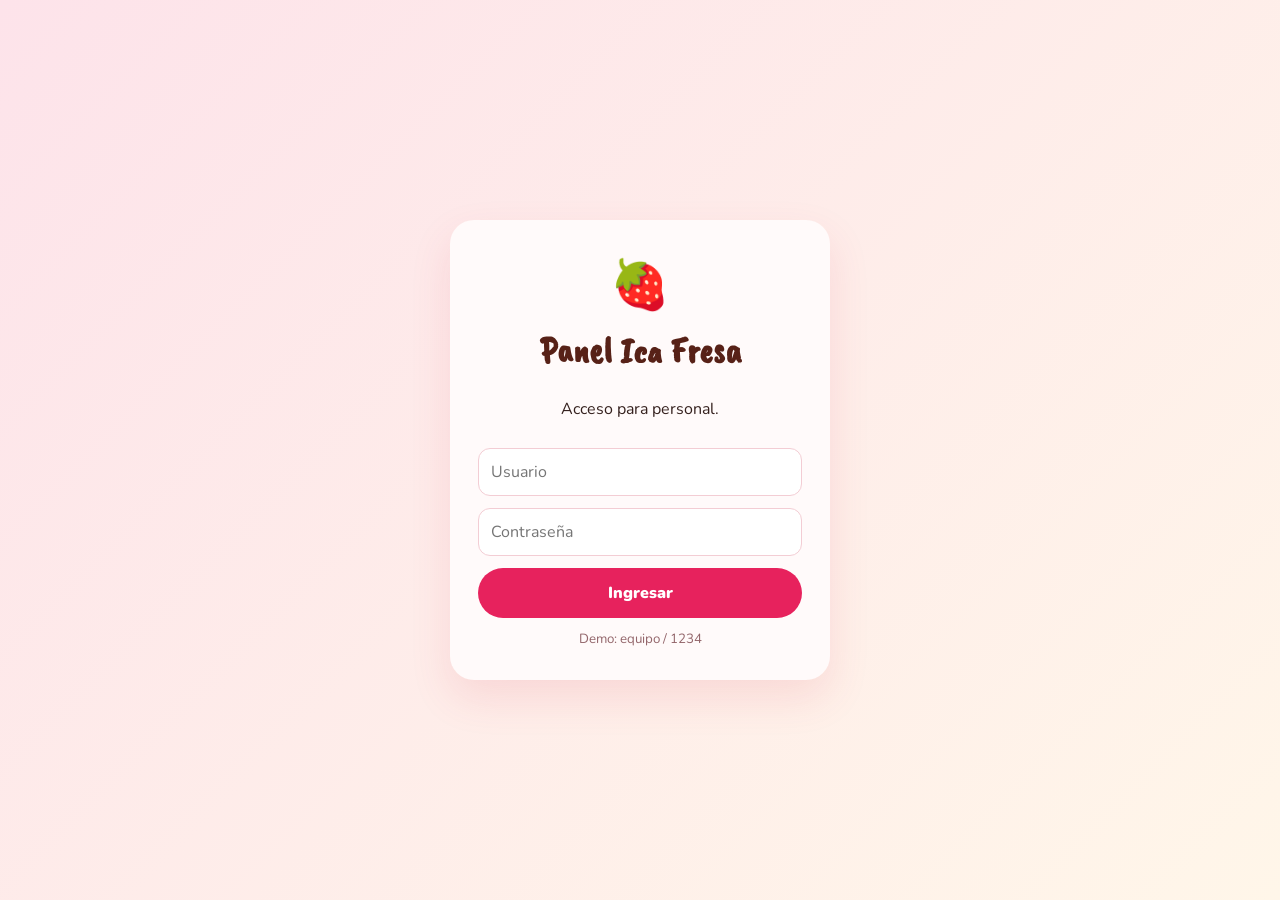
<file: admin/admin.html>
<!DOCTYPE html>
<html lang="es">
  <head>
    <meta charset="UTF-8" />
    <meta name="viewport" content="width=device-width, initial-scale=1" />
    <title>Ica Fresa | Panel de administrador</title>
    <link rel="stylesheet" href="../css/global.css" />
    <link rel="stylesheet" href="admin.css" />
  </head>

  <body>
    <!-- Login (visible si no hay sesión) -->
    <section id="loginView" class="login-view">
      <form class="login-card" id="loginForm">
        <span>🍓</span>
        <h2>Panel Ica Fresa</h2>
        <p>Acceso para personal.</p>
        <input id="loginUser" placeholder="Usuario" autocomplete="username" />
        <input id="loginPass" type="password" placeholder="Contraseña" autocomplete="current-password" />
        <button class="primary full" type="submit">Ingresar</button>
        <small>Demo: equipo / 1234</small>
      </form>
    </section>

    <!-- Panel (visible tras iniciar sesión) -->
    <main id="panelView" class="hidden">
      <header class="site-header">
        <a class="brand" href="../inicio/inicio.html">
          <span><img src="../img/icon.png" alt="" /></span>
          <b>ICA FRESA</b>
          <small>PANEL</small>
        </a>
        <nav id="adminTabs">
          <button data-tab="productos" class="selected">Productos</button>
          <button data-tab="toppings">Toppings</button>
          <button data-tab="cremas">Cremas</button>
          <button data-tab="fidelidad">🍓 Fidelidad</button>
          <button data-tab="pedidos">Pedidos</button>
          <button data-tab="config">Configuración</button>
        </nav>
        <button class="primary ghost" id="logoutBtn">Salir</button>
      </header>

      <!-- Productos -->
      <section class="tab open" id="tab-productos">
        <div class="tab-head">
          <h2>🍓 Productos</h2>
          <button class="primary" id="newProduct">+ Nuevo producto</button>
        </div>
        <div class="table-wrap">
          <table>
            <thead>
              <tr>
                <th>Imagen</th>
                <th>Nombre</th>
                <th>Categoría</th>
                <th>Precio</th>
                <th>Estado</th>
                <th>Acciones</th>
              </tr>
            </thead>
            <tbody id="productRows"></tbody>
          </table>
        </div>
      </section>

      <!-- Toppings -->
      <section class="tab" id="tab-toppings">
        <div class="tab-head">
          <h2>🍫 Toppings</h2>
          <button class="primary" id="newTopping">+ Nuevo topping</button>
        </div>
        <div class="table-wrap">
          <table>
            <thead>
              <tr><th>Nombre</th><th>Precio extra</th><th>Disponible</th><th>Acciones</th></tr>
            </thead>
            <tbody id="toppingRows"></tbody>
          </table>
        </div>
      </section>

      <!-- Cremas -->
      <section class="tab" id="tab-cremas">
        <div class="tab-head">
          <h2>🍦 Cremas</h2>
          <button class="primary" id="newCrema">+ Nueva crema</button>
        </div>
        <div class="table-wrap">
          <table>
            <thead>
              <tr><th>Nombre</th><th>Disponible</th><th>Acciones</th></tr>
            </thead>
            <tbody id="cremaRows"></tbody>
          </table>
        </div>
      </section>

      <!-- Fidelidad -->
      <section class="tab" id="tab-fidelidad">
        <div class="tab-head">
          <h2>🍓 Tarjetas de fidelidad</h2>
          <button class="primary" id="newTarjeta">+ Nueva tarjeta</button>
        </div>
        <p class="tab-note">Cada compra suma 1 fresa 🍓. A las 10 fresas la clienta canjea su premio (botón “Canjear premio”).</p>
        <div class="table-wrap">
          <table>
            <thead>
              <tr>
                <th>Clienta</th>
                <th>Teléfono</th>
                <th>Sellos</th>
                <th>Compras</th>
                <th>Canjes</th>
                <th>Creada</th>
                <th>Acciones</th>
              </tr>
            </thead>
            <tbody id="tarjetaRows"></tbody>
          </table>
        </div>
      </section>

      <!-- Configuración / locales / categorías -->
      <section class="tab" id="tab-config">
        <div class="tab-head"><h2>⚙️ Configuración de la tienda</h2></div>

        <div class="config-grid">
          <div class="config-card">
            <h3>Estado del local</h3>
            <label class="switch-row">
              <input type="checkbox" id="cfgAbierto" />
              <span>Tienda abierta ahora</span>
            </label>
            <label>Texto del horario
              <input id="cfgHorario" placeholder="1 p. m. - 10 p. m." />
            </label>
            <label>WhatsApp de pedidos (solo número)
              <input id="cfgWhatsapp" placeholder="51999900001" />
            </label>
            <label>Nombre del negocio
              <input id="cfgNombre" />
            </label>
            <button class="primary" id="saveConfig">Guardar configuración</button>
          </div>

          <div class="config-card">
            <h3>Locales</h3>
            <div id="localeList"></div>
            <button class="primary ghost" id="newLocale">+ Agregar local</button>
          </div>

          <div class="config-card">
            <h3>Categorías del menú</h3>
            <div id="catList"></div>
            <form id="catForm" class="inline-form">
              <input id="catName" placeholder="Nueva categoría" />
              <button class="primary" type="submit">Agregar</button>
            </form>
          </div>
        </div>
      </section>

      <!-- Pedidos -->
      <section class="tab" id="tab-pedidos">
        <div class="tab-head"><h2>🧾 Pedidos guardados</h2></div>
        <div class="table-wrap">
          <table>
            <thead>
              <tr><th>Fecha</th><th>Cliente</th><th>Modo</th><th>Total</th><th>Estado</th><th>Acciones</th></tr>
            </thead>
            <tbody id="pedidoRows"></tbody>
          </table>
        </div>
      </section>
    </main>

    <!-- Modal de producto -->
    <div class="overlay" id="productOverlay">
      <form class="modal" id="productForm">
        <button class="x" type="button" id="closeProduct" aria-label="Cerrar">×</button>
        <small id="productFormTitle">NUEVO PRODUCTO</small>
        <h2 id="productFormName">Producto</h2>

        <label>Nombre
          <input id="pNombre" required />
        </label>
        <label>Categoría
          <select id="pCategoria"></select>
        </label>
        <label>Descripción
          <input id="pDescripcion" />
        </label>
        <label>Precio (S/)
          <input id="pPrecio" type="number" step="0.10" min="0" required />
        </label>
        <label>Etiqueta (ej. Favorito)
          <input id="pEtiqueta" placeholder="Opcional" />
        </label>

        <label>Imagen por URL
          <input id="pImagenUrl" placeholder="https://..." />
        </label>
        <label>O subir desde la computadora
          <input id="pImagenFile" type="file" accept="image/*" />
        </label>
        <img id="pPreview" class="preview" alt="" />

        <label class="switch-row">
          <input type="checkbox" id="pPersonalizable" />
          <span>Permite personalización (crema y toppings)</span>
        </label>
        <label class="switch-row">
          <input type="checkbox" id="pDisponible" checked />
          <span>Disponible en el menú</span>
        </label>
        <label class="switch-row">
          <input type="checkbox" id="pAgotado" />
          <span>Agotado</span>
        </label>

        <button class="primary full" type="submit">Guardar producto</button>
      </form>
    </div>

    <!-- Modal de tarjeta de fidelidad -->
    <div class="overlay" id="tarjetaOverlay">
      <form class="modal" id="tarjetaForm">
        <button class="x" type="button" id="closeTarjeta" aria-label="Cerrar">×</button>
        <small>TARJETA DE FIDELIDAD</small>
        <h2 id="tarjetaFormName">Nueva tarjeta</h2>
        <label>Nombre de la clienta <input id="tcNombre" required /></label>
        <label>Teléfono (es su usuario para entrar) <input id="tcTelefono" required /></label>
        <label>Clave <input id="tcClave" required /></label>
        <label>Fresas en la tarjeta (sellos) <input id="tcSellos" type="number" min="0" max="10" required /></label>
        <label>Compras totales <input id="tcCompras" type="number" min="0" required /></label>
        <label class="switch-row">
          <input type="checkbox" id="tcClaveVisible" />
          <span>Mostrar clave</span>
          <button type="button" class="mini-btn" id="genClave">Generar clave</button>
        </label>
        <button class="primary full" type="submit">Guardar tarjeta</button>
      </form>
    </div>

    <!-- Modal de topping -->
    <div class="overlay" id="toppingOverlay">
      <form class="modal" id="toppingForm">
        <button class="x" type="button" id="closeTopping" aria-label="Cerrar">×</button>
        <small>TOPPING</small>
        <h2 id="toppingFormName">Nuevo topping</h2>
        <label>Nombre <input id="tNombre" required /></label>
        <label>Precio extra (S/) <input id="tPrecio" type="number" step="0.10" min="0" required /></label>
        <label class="switch-row">
          <input type="checkbox" id="tDisponible" checked />
          <span>Disponible</span>
        </label>
        <button class="primary full" type="submit">Guardar topping</button>
      </form>
    </div>

    <!-- Modal de crema -->
    <div class="overlay" id="cremaOverlay">
      <form class="modal" id="cremaForm">
        <button class="x" type="button" id="closeCrema" aria-label="Cerrar">×</button>
        <small>CREMA</small>
        <h2 id="cremaFormName">Nueva crema</h2>
        <label>Nombre <input id="cNombre" required /></label>
        <label class="switch-row">
          <input type="checkbox" id="cDisponible" checked />
          <span>Disponible</span>
        </label>
        <button class="primary full" type="submit">Guardar crema</button>
      </form>
    </div>

    <script src="../js/data.js"></script>
    <script src="../js/storage.js"></script>
    <script src="../js/utils.js"></script>
    <script src="admin.js"></script>
  </body>
</html>
</file>
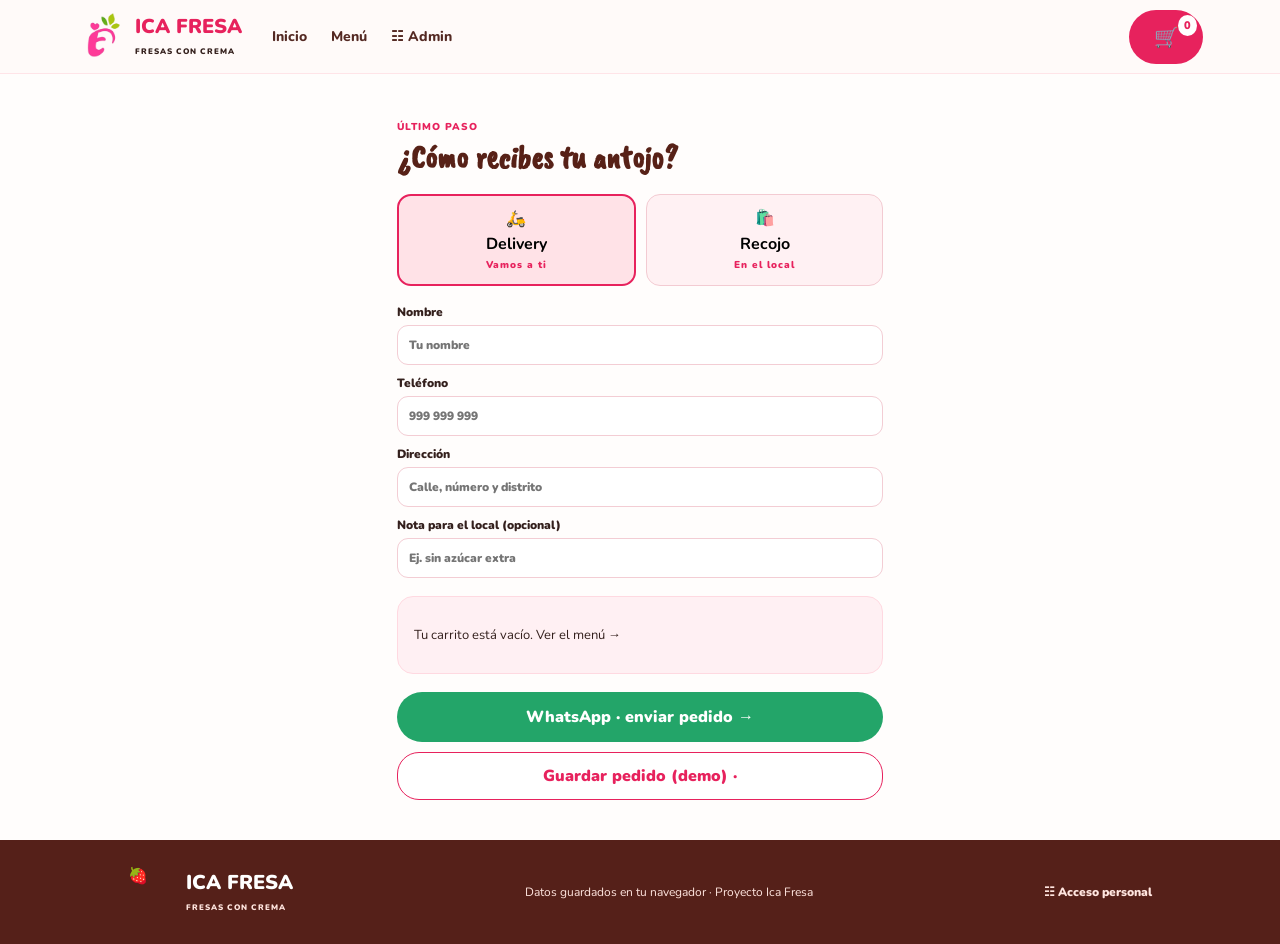
<file: pedido/pedido.html>
<!DOCTYPE html>
<html lang="es">
  <head>
    <meta charset="UTF-8" />
    <meta name="viewport" content="width=device-width, initial-scale=1" />
    <title>Ica Fresa | Pedido</title>
    <link rel="stylesheet" href="../css/global.css" />
    <link rel="stylesheet" href="pedido.css" />
  </head>

  <body>
    <header class="site-header">
      <a class="brand" href="../inicio/inicio.html">
        <span><img src="../img/icon.png" alt="" /></span>
        <b>ICA FRESA</b>
        <small>FRESAS CON CREMA</small>
      </a>
      <nav>
        <a href="../inicio/inicio.html">Inicio</a>
        <a href="../productos/productos.html">Menú</a>
        <a href="../admin/admin.html">☷ Admin</a>
      </nav>
      <a class="cart-pill" href="../productos/productos.html">🛒<em id="cartBadge">0</em></a>
    </header>

    <main class="checkout-page">
      <section class="checkout">
        <small>ÚLTIMO PASO</small>
        <h2>¿Cómo recibes tu antojo?</h2>

        <div class="delivery" id="deliveryMode">
          <button class="picked" type="button" data-mode="delivery">
            🛵<b>Delivery</b><small>Vamos a ti</small>
          </button>
          <button type="button" data-mode="recojo">
            🛍️<b>Recojo</b><small>En el local</small>
          </button>
        </div>

        <label>
          Nombre
          <input id="fNombre" placeholder="Tu nombre" />
        </label>
        <label>
          Teléfono
          <input id="fTelefono" placeholder="999 999 999" />
        </label>
        <label id="direccionField">
          Dirección
          <input id="fDireccion" placeholder="Calle, número y distrito" />
        </label>
        <label id="localField" class="hidden">
          Local de recojo
          <select id="fLocal"></select>
        </label>
        <label>
          Nota para el local (opcional)
          <input id="fNota" placeholder="Ej. sin azúcar extra" />
        </label>

        <div class="summary" id="orderSummary"></div>

        <button class="whatsapp" id="sendWhatsapp">WhatsApp · enviar pedido →</button>
        <button class="save" id="saveOrder">Guardar pedido (demo) ·</button>
      </section>
    </main>

    <footer class="site-footer">
      <a class="brand" href="../inicio/inicio.html">
        <span>🍓</span>
        <b>ICA FRESA</b>
        <small>FRESAS CON CREMA</small>
      </a>
      <p>Datos guardados en tu navegador · Proyecto Ica Fresa</p>
      <a href="../admin/admin.html">☷ Acceso personal</a>
    </footer>

    <script src="../js/data.js"></script>
    <script src="../js/storage.js"></script>
    <script src="../js/utils.js"></script>
    <script src="pedido.js"></script>
  </body>
</html>
</file>
<file: css/global.css>
/* global.css — Variables, reset suave y componentes compartidos (header, footer, toasts). */

@import url("https://fonts.googleapis.com/css2?family=Nunito:wght@400;600;700;800;900&family=Caveat+Brush&display=swap");

:root {
  --pink: #e7225d;
  --pink-dark: #a91447;
  --ink: #34201d;
  --cream: #fffdfc;
  --card: #fff7f7;
  --line: #ffe4e8;
  --muted: #765c59;
}

* {
  box-sizing: border-box;
}

html {
  scroll-behavior: smooth;
}

body {
  margin: 0;
  font-family: Nunito, Arial, sans-serif;
  color: var(--ink);
  background: var(--cream);
}

button,
a,
input,
select,
textarea {
  font: inherit;
}

button {
  cursor: pointer;
  border: 0;
}

a {
  text-decoration: none;
  color: inherit;
}

img {
  max-width: 100%;
}

h2 {
  font-family: "Caveat Brush", cursive;
  color: #572117;
  margin: 0;
  line-height: 1.13;
}

/* ---------- Botones base ---------- */

.primary {
  display: inline-flex;
  align-items: center;
  justify-content: center;
  gap: 10px;
  padding: 14px 22px;
  background: var(--pink);
  color: white;
  border-radius: 26px;
  font-weight: 900;
}

.primary.ghost {
  background: #fff;
  color: var(--pink);
  border: 1px solid var(--pink);
}

.primary.full {
  width: 100%;
}

/* ---------- Utilidades ---------- */

.hidden {
  display: none !important;
}

/* ---------- Header ---------- */

.site-header {
  min-height: 74px;
  padding: 0 6%;
  display: flex;
  align-items: center;
  gap: 30px;
  background: #fffaf9;
  position: sticky;
  top: 0;
  z-index: 10;
  border-bottom: 1px solid var(--line);
}

.brand {
  display: grid;
  grid-template-columns: 48px auto;
  gap: 0 10px;
  align-items: center;
  line-height: 1;
}

.brand span {
  grid-row: span 2;
  width: 48px;
  height: 48px;
}

.brand span img {
  width: 100%;
  height: 100%;
  object-fit: contain;
}

.brand b {
  color: var(--pink);
  font-size: 20px;
  font-weight: 900;
}

.brand small {
  display: block;
  font-size: 8px;
  font-weight: 900;
  letter-spacing: 1px;
  margin-top: 2px;
}

.site-header nav {
  display: flex;
  gap: 24px;
  align-items: center;
}

.site-header nav a {
  font-weight: 800;
  font-size: 14px;
  color: #542923;
}

.cart-pill {
  margin-left: auto;
  width: 74px;
  height: 54px;
  border-radius: 28px;
  background: var(--pink);
  color: white;
  position: relative;
  text-align: center;
  padding-top: 14px;
  font-size: 20px;
}

.cart-pill em {
  position: absolute;
  right: 6px;
  top: 5px;
  background: #fff;
  color: var(--pink);
  font-style: normal;
  border-radius: 50%;
  font-size: 11px;
  font-weight: 900;
  padding: 3px 6px;
}

/* ---------- Toast ---------- */

.toast {
  position: fixed;
  left: 50%;
  bottom: 26px;
  transform: translateX(-50%) translateY(20px);
  background: #34201d;
  color: #fff;
  padding: 12px 20px;
  border-radius: 22px;
  font-weight: 800;
  font-size: 13px;
  opacity: 0;
  pointer-events: none;
  transition: opacity 0.25s, transform 0.25s;
  z-index: 90;
}

.toast.show {
  opacity: 1;
  transform: translateX(-50%) translateY(0);
}

.toast.error {
  background: #b3123e;
}

/* ---------- Footer ---------- */

.site-footer {
  padding: 28px 10%;
  display: flex;
  justify-content: space-between;
  align-items: center;
  gap: 14px;
  background: #552019;
  color: #ffe5df;
}

.site-footer .brand b {
  color: #fff;
}

.site-footer p {
  font-size: 12px;
  margin: 0;
}

.site-footer > a:last-child {
  font-size: 12px;
  font-weight: 900;
}

@media (max-width: 760px) {
  .site-header {
    min-height: 68px;
    padding: 0 5%;
    gap: 10px;
    flex-wrap: wrap;
  }

  .site-header nav {
    order: 3;
    width: 100%;
    gap: 18px;
    overflow-x: auto;
  }

  .cart-pill {
    width: 50px;
    height: 42px;
    padding-top: 9px;
  }

  .site-footer {
    display: grid;
    gap: 12px;
    text-align: center;
  }
}
</file>
<file: admin/admin.css>
/* admin.css — Estilos del panel de administrador. */

.login-view {
  min-height: 100vh;
  display: grid;
  place-items: center;
  background: linear-gradient(135deg, #fde3ea, #fff6e9);
  padding: 20px;
}

.login-card {
  background: #fffafa;
  border-radius: 24px;
  padding: 32px 28px;
  text-align: center;
  display: grid;
  gap: 12px;
  width: min(100%, 380px);
  box-shadow: 0 18px 40px #d53d5920;
}

.login-card span {
  font-size: 48px;
}

.login-card h2 {
  font-size: 36px;
}

.login-card input {
  padding: 12px;
  border: 1px solid #f3cdd4;
  border-radius: 12px;
}

.login-card small {
  color: #93666b;
}

#panelView.hidden,
.hidden {
  display: none;
}

#adminTabs {
  display: flex;
  gap: 6px;
  flex-wrap: wrap;
}

#adminTabs button {
  padding: 9px 15px;
  border-radius: 20px;
  background: #fff0f2;
  color: #8a4b50;
  font-weight: 800;
  font-size: 13px;
}

#adminTabs button.selected {
  background: var(--pink);
  color: white;
}

.tab {
  display: none;
  max-width: 1200px;
  margin: 0 auto;
  padding: 30px 5% 60px;
}

.tab.open {
  display: block;
}

.tab-head {
  display: flex;
  justify-content: space-between;
  align-items: center;
  gap: 14px;
  margin-bottom: 18px;
  flex-wrap: wrap;
}

.tab-head h2 {
  font-size: 30px;
}

.table-wrap {
  overflow-x: auto;
  background: #fff;
  border: 1px solid var(--line);
  border-radius: 18px;
}

table {
  width: 100%;
  border-collapse: collapse;
  font-size: 13px;
}

th,
td {
  text-align: left;
  padding: 11px 14px;
  border-bottom: 1px solid #ffeef1;
}

th {
  font-size: 11px;
  letter-spacing: 0.6px;
  text-transform: uppercase;
  color: #93666b;
}

tbody tr:last-child td {
  border-bottom: 0;
}

td img.thumb {
  width: 52px;
  height: 40px;
  object-fit: cover;
  border-radius: 10px;
  background: #f8cbd4;
}

.badge {
  display: inline-block;
  padding: 4px 10px;
  border-radius: 12px;
  font-size: 11px;
  font-weight: 900;
  background: #eaf7ef;
  color: #1f7a3d;
}

.badge.off {
  background: #fdeaea;
  color: #b3123e;
}

.badge.soldout {
  background: #fff3e0;
  color: #a05a00;
}

.row-actions {
  display: flex;
  gap: 6px;
  flex-wrap: wrap;
}

.row-actions button {
  padding: 6px 10px;
  border-radius: 12px;
  font-size: 11px;
  font-weight: 900;
  background: #fff0f2;
  color: #8a4b50;
}

.row-actions button.danger {
  background: #fdeaea;
  color: #b3123e;
}

.row-actions button.reward {
  background: #fff3e0;
  color: #a05a00;
}

/* ---------- Fidelidad ---------- */

.tab-note {
  font-size: 12px;
  font-weight: 700;
  color: var(--muted);
  margin: 0 0 14px;
}

.stamp-cell {
  display: grid;
  gap: 3px;
}

.stamp-icons {
  font-size: 15px;
  letter-spacing: 3px;
  white-space: nowrap;
}

.stamp-cell small {
  color: var(--muted);
  font-weight: 800;
}

.mini-btn {
  margin-left: auto;
  padding: 6px 10px;
  border-radius: 12px;
  font-size: 11px;
  font-weight: 900;
  background: #fff0f2;
  color: var(--pink);
  border: 1px solid #f3cdd4;
}

.mini-btn:hover {
  background: #ffe2e7;
}

/* ---------- Config ---------- */

.config-grid {
  display: grid;
  grid-template-columns: repeat(auto-fit, minmax(300px, 1fr));
  gap: 20px;
}

.config-card {
  background: #fff;
  border: 1px solid var(--line);
  border-radius: 18px;
  padding: 20px;
  display: grid;
  gap: 12px;
  align-content: start;
}

.config-card h3 {
  margin: 0;
  font-size: 17px;
}

.config-card label {
  display: grid;
  gap: 5px;
  font-size: 12px;
  font-weight: 800;
}

.config-card input {
  padding: 10px;
  border: 1px solid #f3cdd4;
  border-radius: 10px;
}

.switch-row {
  display: flex !important;
  align-items: center;
  gap: 8px;
  grid-auto-flow: column;
}

.switch-row input {
  accent-color: var(--pink);
  width: 17px;
  height: 17px;
}

.locale-item,
.cat-item {
  display: grid;
  gap: 8px;
  padding: 12px;
  border: 1px solid #ffe4e8;
  border-radius: 14px;
  background: #fff8f9;
}

.locale-item input {
  padding: 8px;
  border: 1px solid #f3cdd4;
  border-radius: 8px;
  font-size: 12px;
}

.locale-row {
  display: grid;
  grid-template-columns: 1fr 1fr;
  gap: 8px;
}

.inline-form {
  display: flex;
  gap: 8px;
}

.inline-form input {
  flex: 1;
  padding: 10px;
  border: 1px solid #f3cdd4;
  border-radius: 10px;
}

.cat-item {
  display: flex;
  align-items: center;
  justify-content: space-between;
  font-weight: 800;
}

/* ---------- Modal ---------- */

.switch-row .mini-btn {
  margin-left: auto;
}

.overlay {
  display: none;
  position: fixed;
  inset: 0;
  background: #3d1e21a1;
  z-index: 40;
  place-items: center;
  padding: 20px;
}

.overlay.open {
  display: grid;
}

.modal {
  position: relative;
  background: #fffafa;
  border-radius: 24px;
  padding: 28px;
  max-width: 460px;
  width: 100%;
  max-height: 92vh;
  overflow: auto;
  display: grid;
  gap: 4px;
}

.modal small {
  color: var(--pink);
  font-weight: 900;
  letter-spacing: 1px;
  font-size: 10px;
}

.modal h2 {
  font-size: 26px;
  margin-bottom: 8px;
}

.modal label {
  display: grid;
  gap: 5px;
  font-size: 12px;
  font-weight: 800;
  margin-top: 8px;
}

.modal input {
  padding: 10px;
  border: 1px solid #f3cdd4;
  border-radius: 10px;
}

.modal .x {
  position: absolute;
  right: 14px;
  top: 14px;
  border-radius: 50%;
  height: 34px;
  width: 34px;
  background: var(--line);
  color: var(--pink);
  display: grid;
  place-items: center;
  font-size: 24px;
}

.preview {
  width: 100%;
  height: 150px;
  object-fit: cover;
  border-radius: 14px;
  background: #f8cbd4;
  margin-top: 8px;
}

@media (max-width: 760px) {
  .tab {
    padding: 22px 4% 50px;
  }

  .locale-row {
    grid-template-columns: 1fr;
  }
}
</file>
<file: pedido/pedido.css>
/* pedido.css — Estilos del checkout. */

.checkout-page {
  max-width: 640px;
  margin: 0 auto;
  padding: 40px 6%;
}

.checkout small {
  color: var(--pink);
  font-weight: 900;
  letter-spacing: 1px;
  font-size: 10px;
}

.checkout h2 {
  font-size: 32px;
  margin: 4px 0 18px;
}

.delivery {
  display: flex;
  gap: 10px;
  margin: 18px 0;
}

.delivery button {
  flex: 1;
  padding: 12px;
  background: #fff1f3;
  border: 1px solid #f3cbd2;
  border-radius: 14px;
  display: grid;
  gap: 3px;
  justify-items: center;
}

.delivery button.picked {
  background: #ffe2e7;
  border: 2px solid var(--pink);
}

.delivery small {
  font-size: 10px;
}

.checkout label {
  display: grid;
  gap: 5px;
  font-size: 12px;
  font-weight: 900;
  margin-top: 10px;
}

.checkout input,
.checkout select {
  padding: 11px;
  border: 1px solid #f3cdd4;
  border-radius: 11px;
  background: #fff;
}

.checkout input:focus,
.checkout select:focus {
  outline: none;
  border-color: var(--pink);
}

.hidden {
  display: none;
}

.summary {
  margin: 18px 0;
  padding: 16px;
  background: #fff0f3;
  border: 1px solid #ffd9e1;
  border-radius: 16px;
  font-size: 13px;
}

.summary .line {
  display: flex;
  justify-content: space-between;
  gap: 10px;
  padding: 4px 0;
}

.summary .line.total {
  border-top: 1px solid #f7cfd8;
  margin-top: 8px;
  padding-top: 10px;
  font-weight: 900;
}

.summary .line.total strong {
  color: var(--pink);
  font-size: 16px;
}

.whatsapp {
  display: inline-flex;
  align-items: center;
  justify-content: center;
  gap: 10px;
  width: 100%;
  padding: 14px 22px;
  background: #23a569;
  color: white;
  border-radius: 26px;
  font-weight: 900;
}

.save {
  width: 100%;
  margin-top: 10px;
  padding: 12px;
  background: #fff;
  color: var(--pink);
  border: 1px solid var(--pink);
  border-radius: 22px;
  font-weight: 900;
}

@media (max-width: 760px) {
  .checkout-page {
    padding: 26px 5%;
  }
}
</file>
